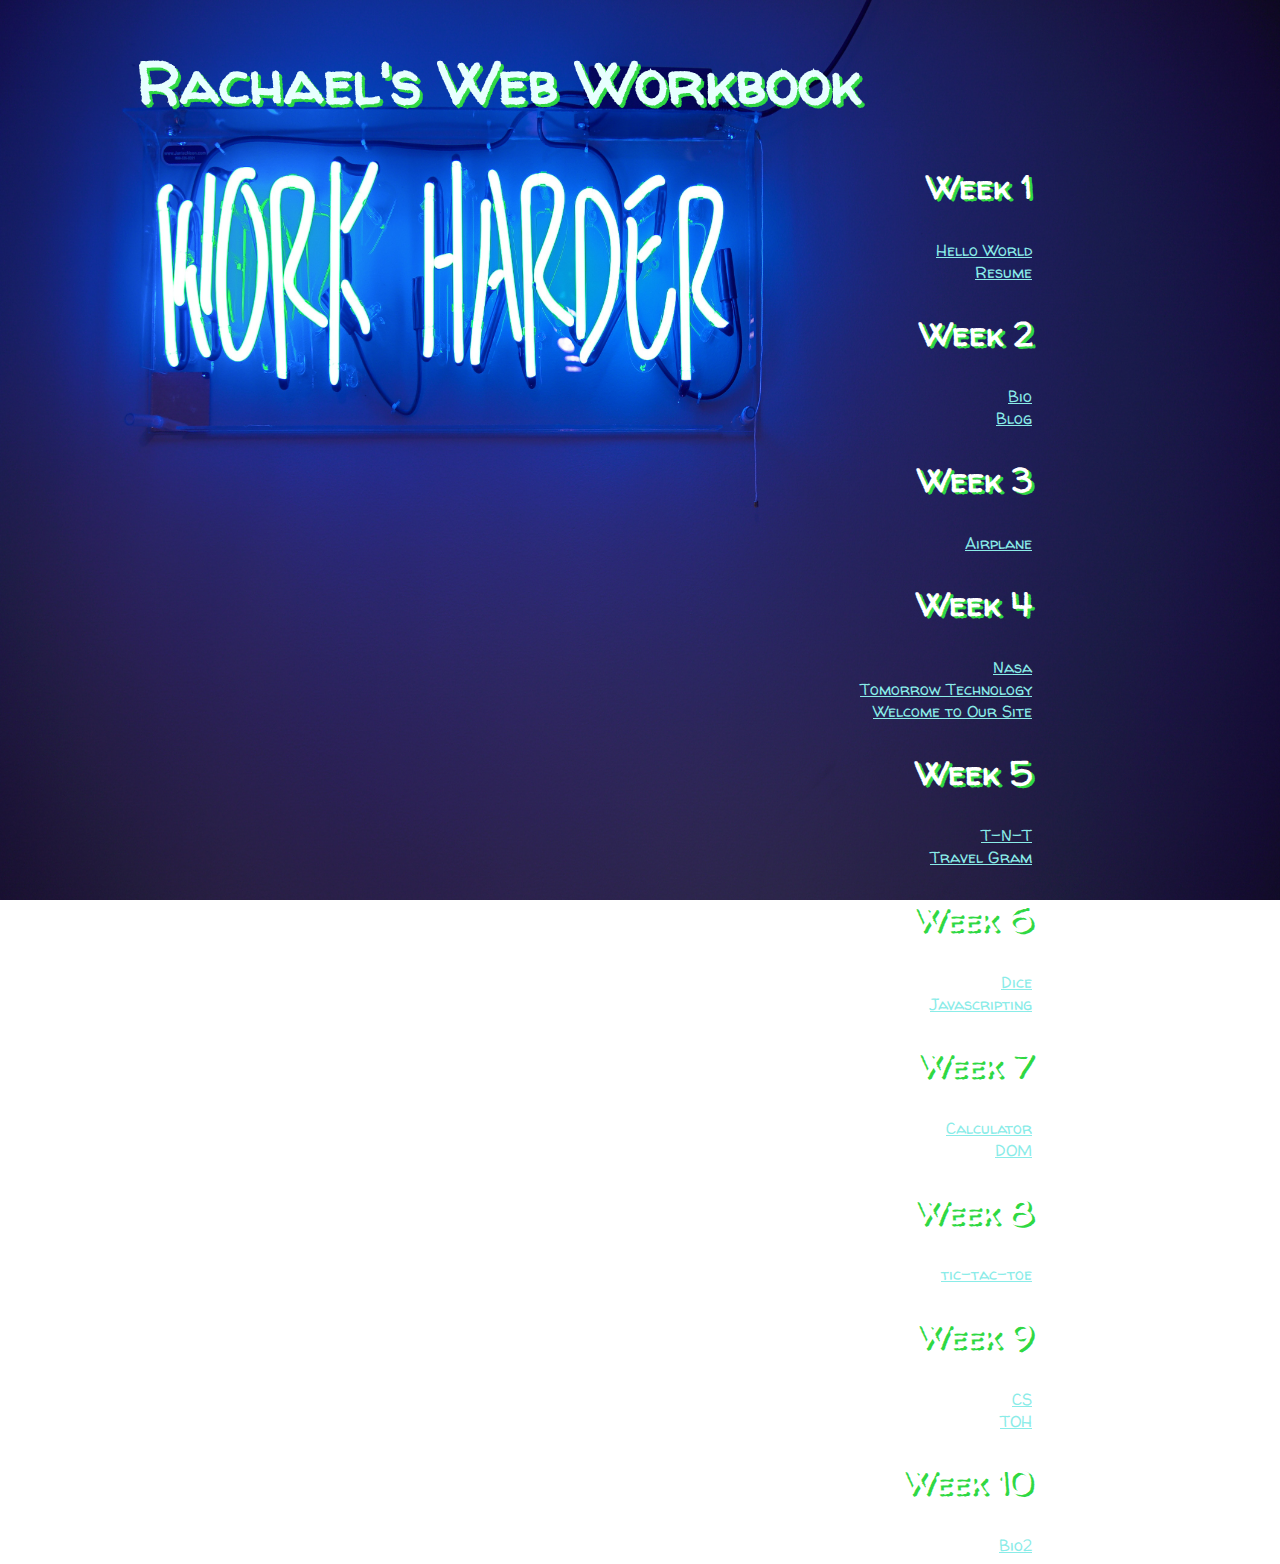
<file: index.html>
<!DOCTYPE html>
<html>

<head>
  <meta charset="utf-8">
  <link type="text/css" rel="stylesheet" href="style.css" />
  <link href="https://fonts.googleapis.com/css?family=Walter+Turncoat" rel="stylesheet">
  <title>Web Workbook Landing Page</title>
</head>

<body>
  <h1>Rachael's Web Workbook</h1>
  <section class="week">
    <h2>Week 1</h2>
    <a href="01week/helloworld/index.html">Hello World</a>
    <br />
    <a href="01week/resume/index.html">Resume</a>
  </section>

  <section class="week">
    <h2>Week 2</h2>
    <a href="02week/bio/index.html">Bio</a>
    <br />
    <a href="02week/blog/index.html">Blog</a>
  </section>

  <section class="week">
    <h2>Week 3</h2>
    <a href="03week/airplane/index.html">Airplane</a>
    <br />
  </section>

  <section class="week">
    <h2>Week 4</h2>
    <a href="04week/nasa/index.html">Nasa</a>
    <br />
    <a href="04week/tomorrows-technology/index.html">Tomorrow Technology</a>
    <br />
    <a href="04week/welcome-to-our-site/index.html">Welcome to Our Site</a>
    <br />
  </section>

  <section class="week">
    <h2>Week 5</h2>
    <a href="05week/transitions-and-transformations/index.html">T-N-T</a>
    <br/>
    <a href="05week/travel-gram/index.html">Travel Gram</a>
    <br/>
    <!-- link projects here -->
  </section>

  <section class="week">
    <h2>Week 6</h2>
    <a href="06week/dice/index.html">Dice</a> <br>
    <a href="06week/javascripting/index.html">Javascripting</a>
  </section>

  <section class="week">
    <h2>Week 7</h2>
    <a href="07week/calculator/index.html">Calculator</a> <br>
    <a href="07week/dom-practice/index.html">DOM</a>
  </section>

  <section class="week">
    <h2>Week 8</h2>
    <!-- link projects here -->
      <a href="08week/tic-tac-toe/index.html">tic-tac-toe</a>

  </section>

  <section class="week">
    <h2>Week 9</h2>
      <a href="09week/customer-satisfaction/index.html">CS</a> <br>
      <a href="09week/towers-of-hanoi/index.html">TOH</a> <br>
  </section>

  <section class="week">
    <h2>Week 10</h2>
      <a href="10week/bio-part-2/index.html">Bio2</a> <br>
  </section>
</body>

</html>
</file>
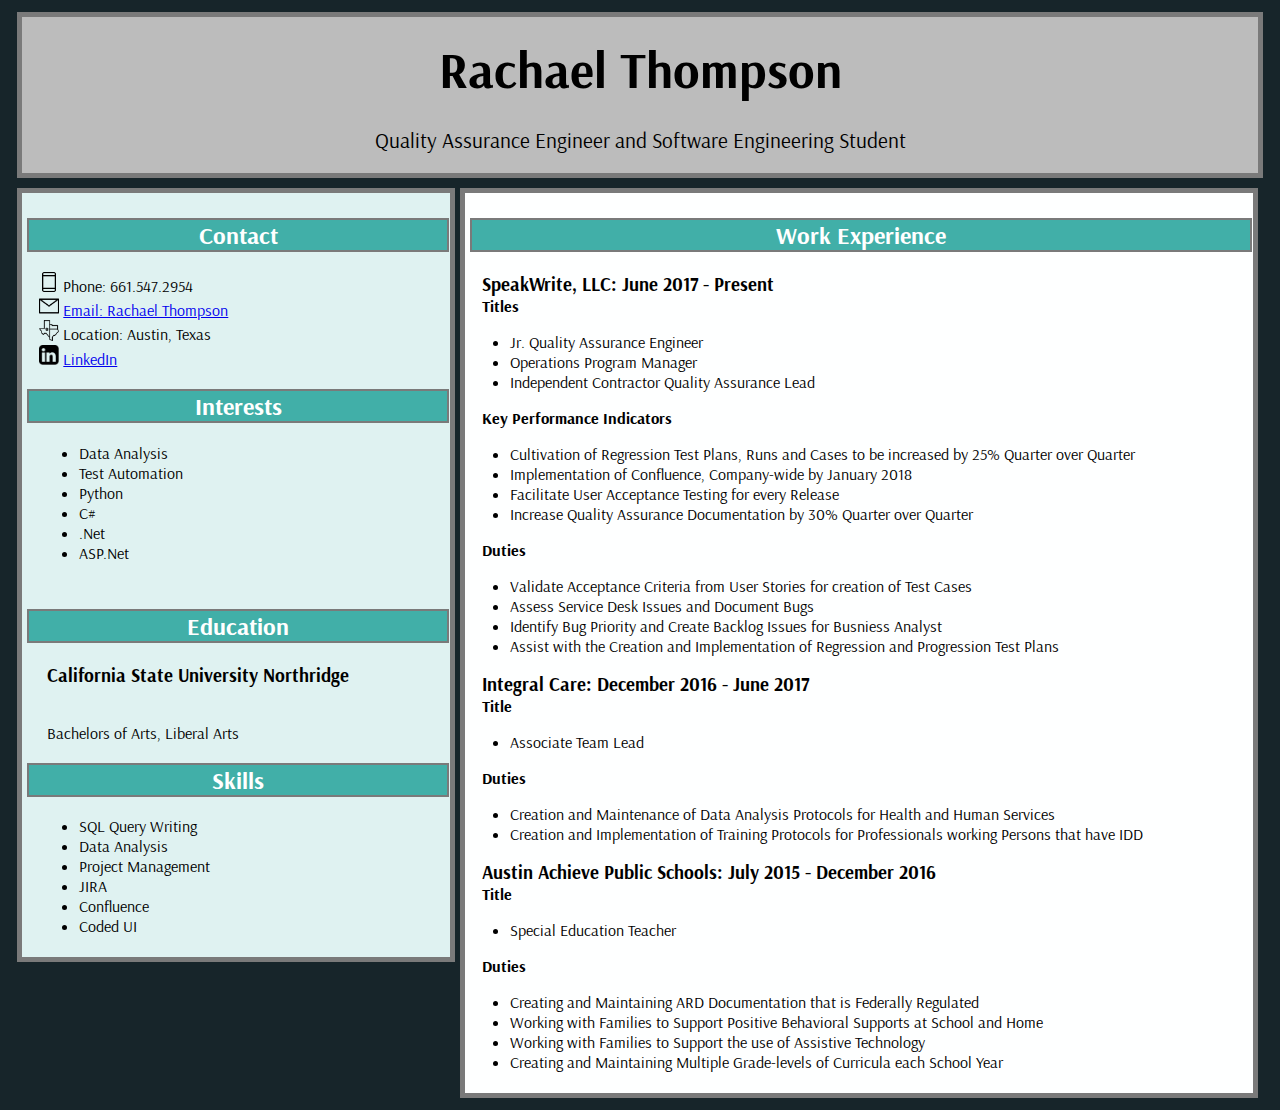
<file: 01week/resume/index.html>
<!DOCTYPE html>
<html>
<head>
  <meta charset="utf-8"/>
  <meta http-equiv="X-UA-compatible" content="IE=edge"/>
  <title>Rachael Thompson's Resume</title>
  <meta name="viewport" content="width=devicewidth", initialscale=1/>
  <link rel = "stylesheet" href = "css/style.css">
  <link href="https://fonts.googleapis.com/css?family=Arsenal" rel="stylesheet">
</head>
  <body>
    <div id="header"><header> <h1> Rachael Thompson</h1> <br>
        Quality Assurance Engineer and Software Engineering Student</header></div>
    <div class="sidebar">
      <h2> Contact </h2>
      <article id="contact">
        <img src="Icons/PhoneIcon.png" alt="Phone Icon" width="5%">
        Phone: 661.547.2954<br>
        <img src="Icons/Mail.png" alt="Mail Icon" width="5%">
        <a href= "mailto:rachael.elizabeth.thompson@gmail.com?Subject=Contacting%20Rachael"
        target="_top">Email: Rachael Thompson</a> <br>
        <img src="Icons/texas (1).png" alt="texas icon" width="5%">
        Location: Austin, Texas<br>
        <img src="Icons/linkedin.png" alt="linkedin Icon" width="5%">
        <a href= "https://www.linkedin.com/in/rachael-thompson-bb420195/">
        LinkedIn</a>
      </article>
      <h2> Interests </h2>
      <article id="interests">
        <ul>
          <li>Data Analysis </li>
        <li>Test Automation</li>
        <li>Python </li>
        <li>C# </li>
        <li>.Net </li>
        <li>ASP.Net </li>
      </article>
      <h2> Education </h2>
      <article id= "education">
        <h3>California State University Northridge</h3> <br>
        <p>Bachelors of Arts, Liberal Arts</p>
      </article>
      <h2> Skills </h2>
      <article id="skills">
        <ul>
          <li> SQL Query Writing </li>
          <li> Data Analysis </li>
          <li> Project Management </li>
          <li> JIRA </li>
          <li> Confluence </li>
          <li> Coded UI </li>
        </ul>
      </article>
    </div>
    <div id="bodytext">
      <h2>Work Experience</h2>
      <article>
    <span><h3>SpeakWrite, LLC: June 2017 - Present</span>
      </article>
        <b>Titles</b> <br>
        <ul>
          <li>Jr. Quality Assurance Engineer</li>
          <li>Operations Program Manager</li>
          <li>Independent Contractor Quality Assurance Lead</li>
       </ul>
       <b>Key Performance Indicators</b> <br>
       <ul>
          <li> Cultivation of Regression Test Plans, Runs and Cases to be increased by 25% Quarter over Quarter</li>
          <li> Implementation of Confluence, Company-wide by January 2018</li>
          <li>  Facilitate User Acceptance Testing for every Release</li>
          <li> Increase Quality Assurance Documentation by 30% Quarter over Quarter </li>
       </ul>
       <b>Duties</b><br>
       <ul>
          <li> Validate Acceptance Criteria from User Stories for creation of Test Cases </li>
          <li> Assess Service Desk Issues and Document Bugs </li>
          <li> Identify Bug Priority and Create Backlog Issues for Busniess Analyst </li>
          <li> Assist with the Creation and Implementation of Regression and Progression Test Plans </li>
      </ul>
      <article>
        <span><h3>Integral Care: December 2016 - June 2017</span>
      </article>
        <b>Title</b><br>
        <ul>
          <li>Associate Team Lead</li>
        </ul>
        <b>Duties</b><br>
        <ul>
          <li> Creation and Maintenance of Data Analysis Protocols for Health and Human Services </li>
          <li> Creation and Implementation of Training Protocols for Professionals working Persons that have IDD </li>
        </ul>
      <article>
      <span><h3>Austin Achieve Public Schools: July 2015 - December 2016</span>
      </article>
        <b>Title</b> <br>
        <ul>
          <li>Special Education Teacher</li>
        </ul>
        <b>Duties</b><br>
        <ul>
          <li>Creating and Maintaining ARD Documentation that is Federally Regulated</li>
          <li>Working with Families to Support Positive Behavioral Supports at School and Home</li>
          <li>Working with Families to Support the use of Assistive Technology</li>
          <li>Creating and Maintaining Multiple Grade-levels of Curricula each School Year </li>
        </ul>
    </div>
</body>
<footer> </footer>
</html>
</file>
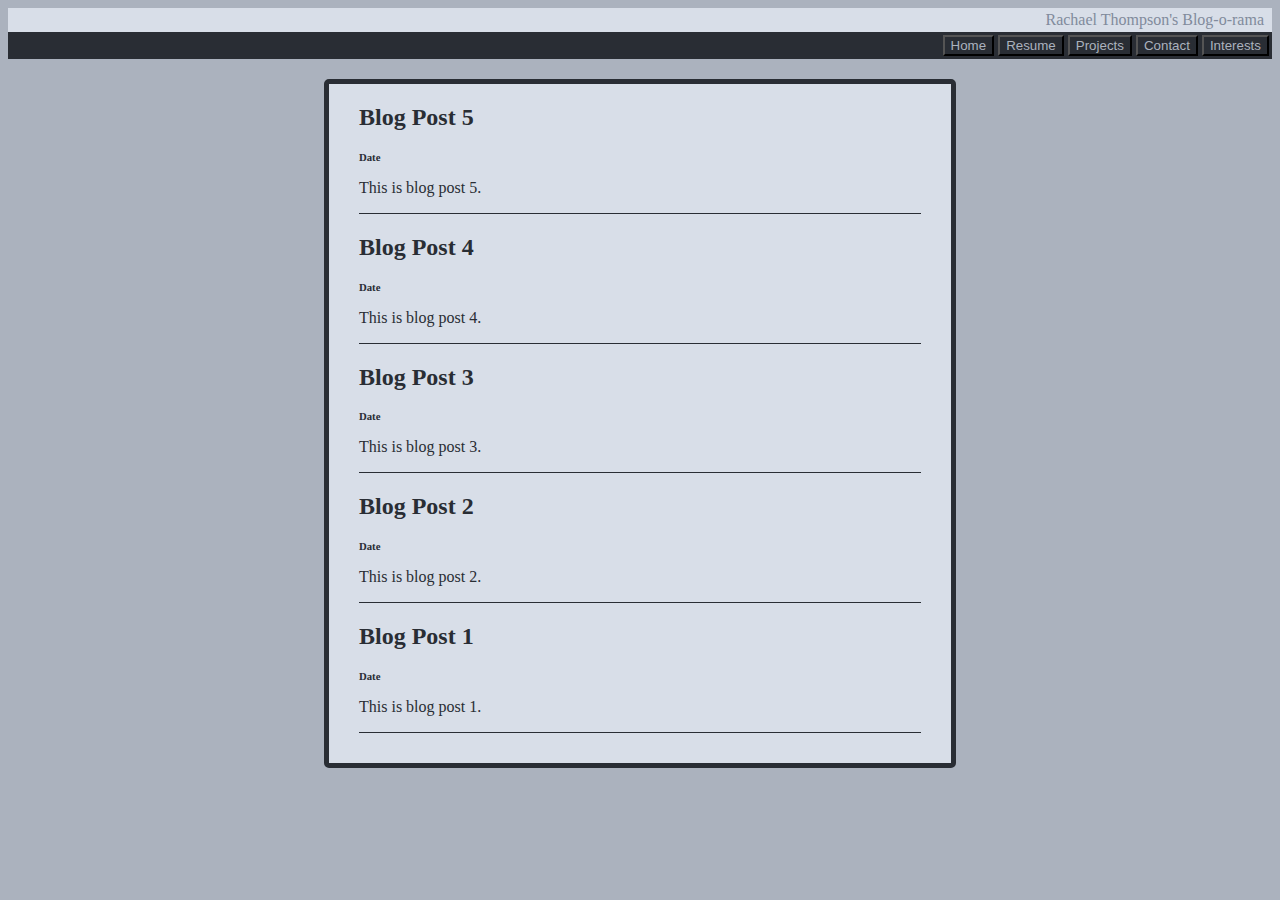
<file: 02week/blog/index.html>
<!DOCTYPE html>
<html lang="en" dir="ltr">

<head>
  <meta charset="utf-8" />
  <meta http-equiv="X-UA-compatible" content="IE=edge" />
  <title>Rachael Thompson's Blog</title>
  <meta name="viewport" content="width=devicewidth" , initialscale=1/>
  <link rel="stylesheet" href="css/style.css">
  <title> Rachael's Blog </title>
</head>

<body>
  <div id="blog-o-rama">
    <header>
      Rachael Thompson's Blog-o-rama
    </header>
  </div>
  <div id="navigation">
    <nav>
      <button id="nav_home"> Home </button>
      <button id="nav_resume"> Resume </button>
      <button id="nav_projects"> Projects </button>
      <button id="nav_contact"> Contact </button>
      <button id="nav_interests"> Interests </button>
    </nav>
  </div>
  <main>
    <div class="blog_post">
      <div id="post5">
        <h2>Blog Post 5</h2>
        <h6> Date </h6>
        <p>This is blog post 5. </p>
      </div>
      <div id="post4">
        <h2>Blog Post 4</h2>
        <h6> Date </h6>
        <p>This is blog post 4. </p>
      </div>
      <div id="post3">
        <h2>Blog Post 3</h2>
        <h6> Date </h6>
        <p>This is blog post 3. </p>
      </div>
      <div id="post2">
        <h2>Blog Post 2</h2>
        <h6> Date </h6>
        <p>This is blog post 2. </p>
      </div>
      <div id="post1">
        <h2>Blog Post 1</h2>
        <h6> Date </h6>
        <p>This is blog post 1. </p>
      </div>
    </div>
  </main>
</body>
<footer>
</footer>

</html>
<script type="text/javascript">
  document.getElementById('nav_home').onclick = function() {
    location.href = ""
  }
  document.getElementById('nav_resume').onclick = function() {
    location.href = ""
  }
  document.getElementById('nav_projects').onclick = function() {
    location.href = ""
  }
  document.getElementById('nav_contact').onclick = function() {
    location.href = ""
  }
  document.getElementById('nav_interests').onclick = function() {
    location.href = ""
  }
</script>
</file>
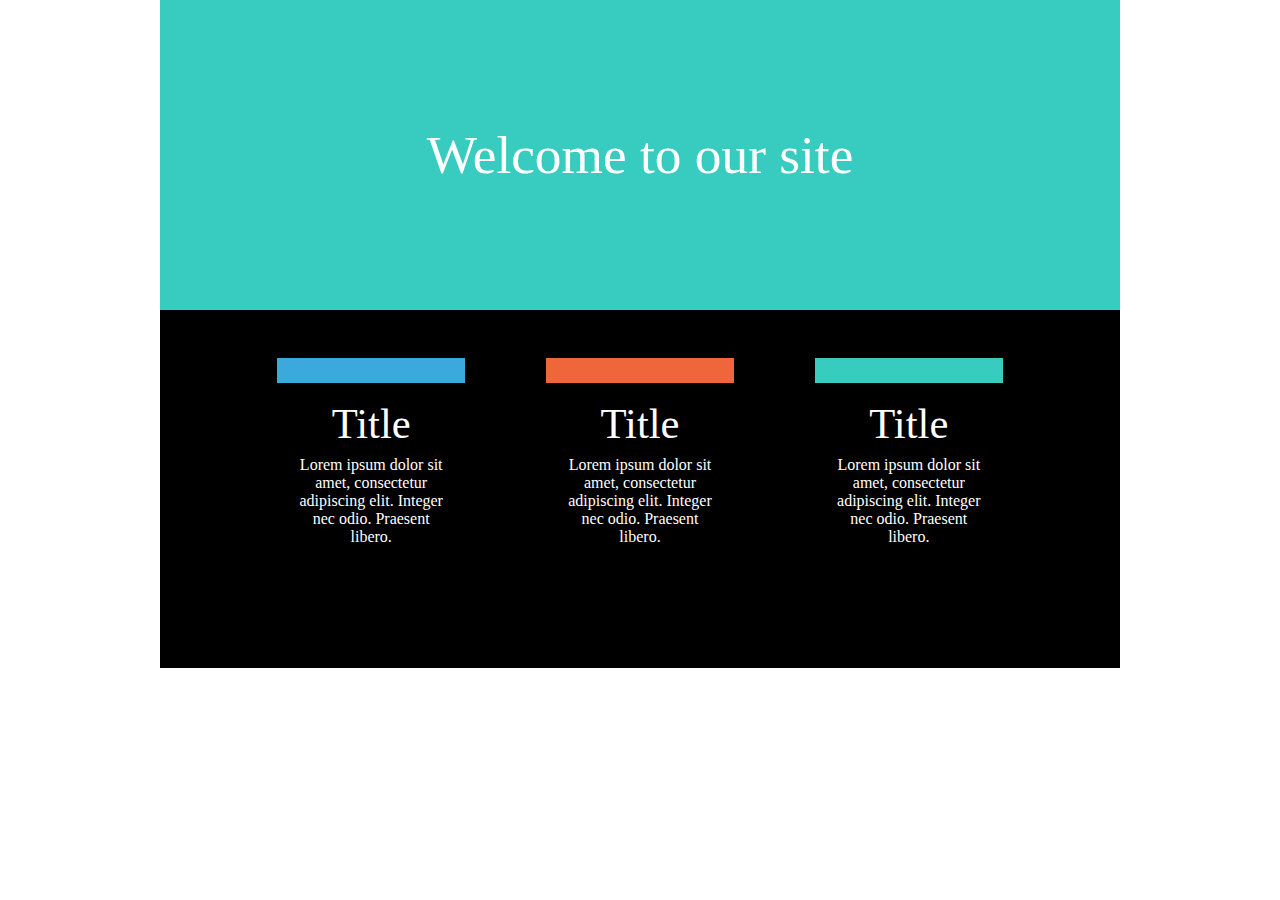
<file: 04week/welcome-to-our-site/index.html>
<!DOCTYPE html>
<html lang="en" dir="ltr">

<head>
  <meta charset="utf-8">
  <meta name="viewport" content="width=device-width, initial-scale=1.0">
  <link rel="stylesheet" href="./css/reset.css">
  <link rel="stylesheet" href="./css/style.css">
  <title>Welcome to our Site</title>
</head>

<body>
  <div class="container">
    <header>
      <h1>Welcome to our <strong>site</strong></h1>
    </header>
    <main>
      <div id="title_blue" class="column">
        <h2> Title </h2>
        <p>Lorem ipsum dolor sit amet, consectetur adipiscing elit. Integer nec odio. Praesent libero. </p>
      </div>
      <div id="title_orange" class="column">
        <h2> Title </h2>
        <p>Lorem ipsum dolor sit amet, consectetur adipiscing elit. Integer nec odio. Praesent libero. </p>
      </div>
      <div id="title_mint" class="column">
        <h2> Title </h2>
        <p>Lorem ipsum dolor sit amet, consectetur adipiscing elit. Integer nec odio. Praesent libero. </p>
      </div>
    </main>
  </div>
</body>

</html>
</file>
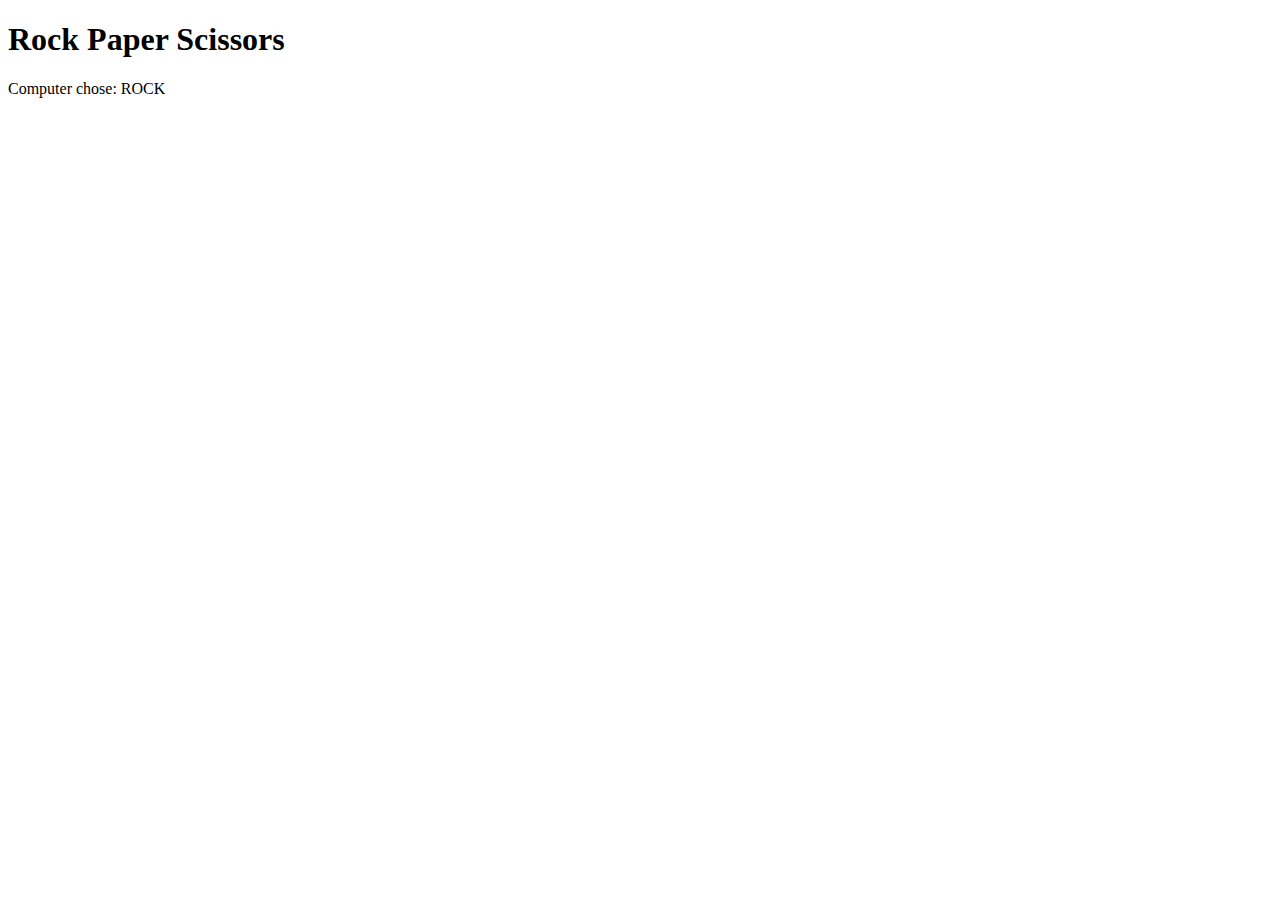
<file: 06week/rock-paper-scissors/index.html>
<!DOCTYPE html>
<html lang="en" dir="ltr">
  <head>
    <meta charset="utf-8">
    <title>Rock Paper Scissors</title>
    <!-- <script src="rps.js"></script> -->
  </head>
  <body>
    <h1>Rock Paper Scissors</h1>
    <script src="rps.js"></script>
  </body>
</html>
</file>
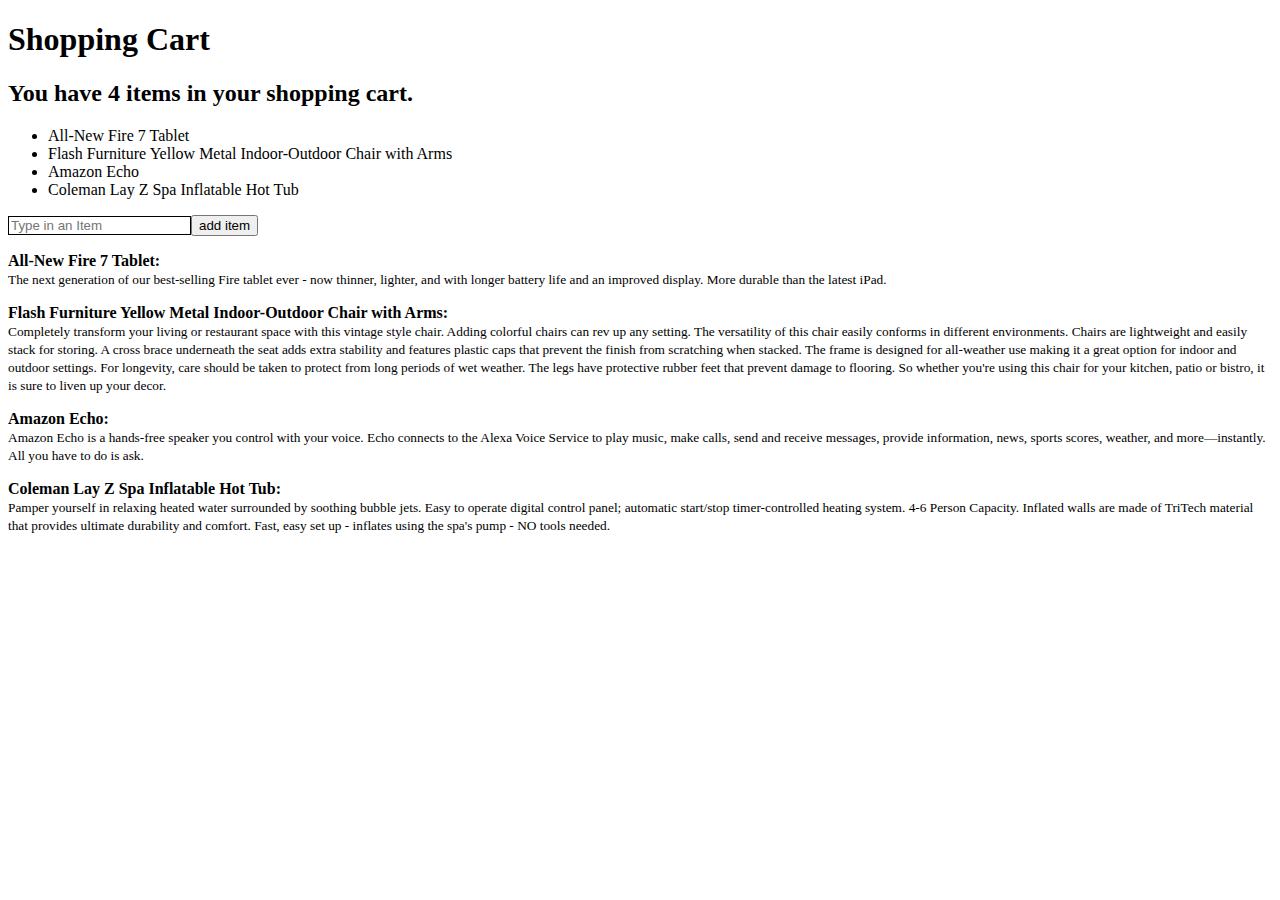
<file: 07week/dom-practice/index.html>
<!DOCTYPE html>
<html lang="en" dir="ltr">
  <head>
    <meta charset="utf-8">
    <link rel="stylesheet" href="./css/style.css">
    <title>DOM Project</title>
  </head>
  <body>
    <h1>Shopping Cart</h1>

<ul>
  <li>All-New Fire 7 Tablet</li>
  <li>Flash Furniture Yellow Metal Indoor-Outdoor Chair with Arms</li>
  <li>Amazon Echo</li>
  <li>Coleman Lay Z Spa Inflatable Hot Tub</li>
</ul>
<!--
<input id="newItem"
<button type="button" onclick="addItem()" -->
<div id="div">

  <p class="paragraph" id="P1"><strong>All-New Fire 7 Tablet:</strong><br> <small>The next generation of our best-selling Fire tablet ever - now thinner, lighter, and with longer battery life and an improved display. More durable than the latest iPad.</small></p>

  <p class="paragraph" id="P2"><strong>Flash Furniture Yellow Metal Indoor-Outdoor Chair with Arms:</strong><br> <small>Completely transform your living or restaurant space with this vintage style chair. Adding colorful chairs can rev up any setting. The versatility of this chair easily conforms in different environments. Chairs are lightweight and easily stack for storing. A cross brace underneath the seat adds extra stability and features plastic caps that prevent the finish from scratching when stacked. The frame is designed for all-weather use making it a great option for indoor and outdoor settings. For longevity, care should be taken to protect from long periods of wet weather. The legs have protective rubber feet that prevent damage to flooring. So whether you're using this chair for your kitchen, patio or bistro, it is sure to liven up your decor.</small></p>

  <p class="paragraph" id="P3"><strong>Amazon Echo:</strong><br> <small>Amazon Echo is a hands-free speaker you control with your voice. Echo connects to the Alexa Voice Service to play music, make calls, send and receive messages, provide information, news, sports scores, weather, and more—instantly. All you have to do is ask.</small></p>

  <p class="paragraph" id="P4"><strong>Coleman Lay Z Spa Inflatable Hot Tub:</strong><br> <small>Pamper yourself in relaxing heated water surrounded by soothing bubble jets. Easy to operate digital control panel; automatic start/stop timer-controlled heating system. 4-6 Person Capacity. Inflated walls are made of TriTech material that provides ultimate durability and comfort. Fast, easy set up - inflates using the spa's pump - NO tools needed.</small></p>

</div>
  <script src="./js/script.js"></script>
  </body>
</html>
</file>
<file: style.css>
body {
  color: white;
  font-family: 'Walter Turncoat', sans-serif;
  background-image: url("../../background-image/work_hard.jpg");
  background-size: 100%, 100%;
  background-repeat: no-repeat;
  background-attachment: fixed;
  width: 100%;
  height: 100%;
  background-size: 100% 100%;
  background-repeat: no-repeat;
  position: sticky;
}
h1 {
  color: #e7fffe;
  text-align: left;
  text-shadow: 3px 3px #2fd843;
  padding-left: 10%;
  font-size: 45pt;
}
.week{
  text-align: right;
  padding-right: 20%;
}
h2{
  color: #ffffff;
  font-size: 25pt;
  text-shadow: 3px 2px #2fd843;
}
a:link{
  color:#8aece8;
}
a:visited{
  color:#c482fa;
}
</file>
<file: 01week/resume/css/style.css>
body {
  background-color: white;
  font-family: 'Arsenal', sans-serif;
  background-color: #17252a;
  margin: 12px;
}
#header{
  text-align: center;
  font-family: 'Arsenal', sans-serif;
  font-size: 16pt;
  background-color: #bcbcbc;
  border: 5px;
  margin: 5px;
  border-style: solid;
  border-color: #7a7a7a;
  padding: 20px;
}
h1{
  font-size: 38pt;
  font-family: 'Arsenal', sans-serif;
  margin: 0px;
  padding: 0px;
}
.sidebar{
  float: left;
  height: 100%;
  width:33.3%;
  border: 5px;
  top: 0;
  left: 0;
  border-style: solid;
  border-color: #7a7a7a;
  padding: 5px;
  margin: 5px;
  position: sticky;
  /* z-index: 1; */
  background-color: #dff2f1;
  /* overflow-x: hidden; */
}
#contact{
  padding-left: 12px;
}
#interests{
  padding-left: 12px;
  padding-bottom: 10px;
}
#education {
  margin: 0px;
  padding-left: 20px !important;
}

h2{
  width: 100%;
  color: white;
  text-align: center;
  border: 2px;
  border-style: solid;
  border-color: #7a7a7a;
  background-color: #41afa8;
}
h3{
  margin: 0px;
  padding:0px;
}
#bodytext {
  height: 100%
  width:66.6%;
  border: 5px;
  border-style: solid;
  border-color: #7a7a7a;
  padding: 5px;
  margin: 10px;
  position: static;
  z-index: 1;
  top: 0;
  left:0;
  background-color: #feffff;
  overflow-x: hidden;
}
article{
 padding-left: 12px;
}
b{
  padding-left: 12px;
}
</file>
<file: 02week/blog/css/style.css>
/* html,body{
  min-height: 100%;
  margin: 0;
  padding: 0; */

/* } */

body {
  background-color: #abb2be;
  color: #292d34;
}

#blog-o-rama {
  background-color: #d8dee8;
  text-align: right;
  padding-right: 5px;
  box-sizing: border-box;
  border: 3px solid #d8dee8;
  color: #818b9c !important;
}

#navigation {
  background-color: #292d34;
  text-align: right;
  box-sizing: border-box;
  border: 3px solid #292d34;
}

button {
  border-radius: 0%;
  background-color: #292d34;
  color: #abb2be;
}

button:hover {
  background-color: #fff;
}

main {
  width: 50%;
  height: auto;
  box-sizing: border-box;
  margin: 20px auto;
  padding: 0px 30px 30px;
  border-radius: 5px;
  border: 5px solid #292d34;
  background-color: #d8dee8;
}

.blog_post>div {
  border-bottom: 1px solid #292d34;
}

.blog_post>div>h2:hover {
  color: #f8b232;
}

.blog_post>div>h6 {
  padding-left: 20px;
  font-size: extra-small;
  margin: 0px;
  padding: 0px;
  border: none;
}

.blog_post>div>p:hover::first-letter {
  font-size: 16pt;
  color:#f8b232;
  margin: 0px;
  padding: 0px;
  border: none;
}
</file>
<file: 04week/welcome-to-our-site/css/style.css>
body {
  margin: 0 auto;
  width: 75%;
}

.container {
  width: 100%;
  max-height: 625px;
  display: flex;
  flex-wrap: wrap;
}

header {
  width: 100%;
  height: 310px;
  background-color: #37ccbf;
  color: #fff;
  font-family: serif;
  font-size: 40pt;
  display: flex;
  justify-content: center;
  align-items: center;
}

main {
  width: 100%;
  height: 310px;
  padding: 5% 8% 0% 8%;
  background-color: black;
  display: flex;
  justify-content: space-between;
  align-items: flex-start;
}

#title_blue {
  font-family: serif;
  color: #fff;
  align-self: flex-start;
  text-align: center;
  border-top: 25px solid #3ba9db;
  padding: 2%;
  margin: 0% 5% 0% 5%;
}

#title_orange {
  font-family: serif;
  color: #fff;
  align-self: flex-start;
  text-align: center;
  border-top: 25px solid #ef663a;
  padding: 2%;
  margin: 0% 5% 0% 5%;
}

#title_mint {
  font-family: serif;
  color: #fff;
  align-self: flex-start;
  text-align: center;
  border-top: 25px solid #37ccbf;
  padding: 2%;
  margin: 0% 5% 0% 5%;
}

h2 {
  font-size: 32pt;
  padding-bottom: 5%;
}

@media (max-width: 576px) {
  body {
    width: 100%;
  }
  header {
    background-color: #3ba9db;
    display: flex;
    flex-wrap: wrap;
    justify-content: center;
    align-items: center;
    font-size: 32pt;
    padding: 0% 15% 0% 15%;
  }
  main {
    background-color: #f7f5f6;
    flex-direction: column;
    height: 100%;
    padding: 5% 0% 8% 0%;
    align-items: center;
    flex-flow: column;
  }
  #title_blue, #title_mint, #title_orange {
    margin: 25% 25% 0% 25%;
  }
  h2, p {
    color: black;
  }
}
</file>
<file: 07week/dom-practice/css/style.css>
input {
  border: 1px solid black; 
}
</file>
